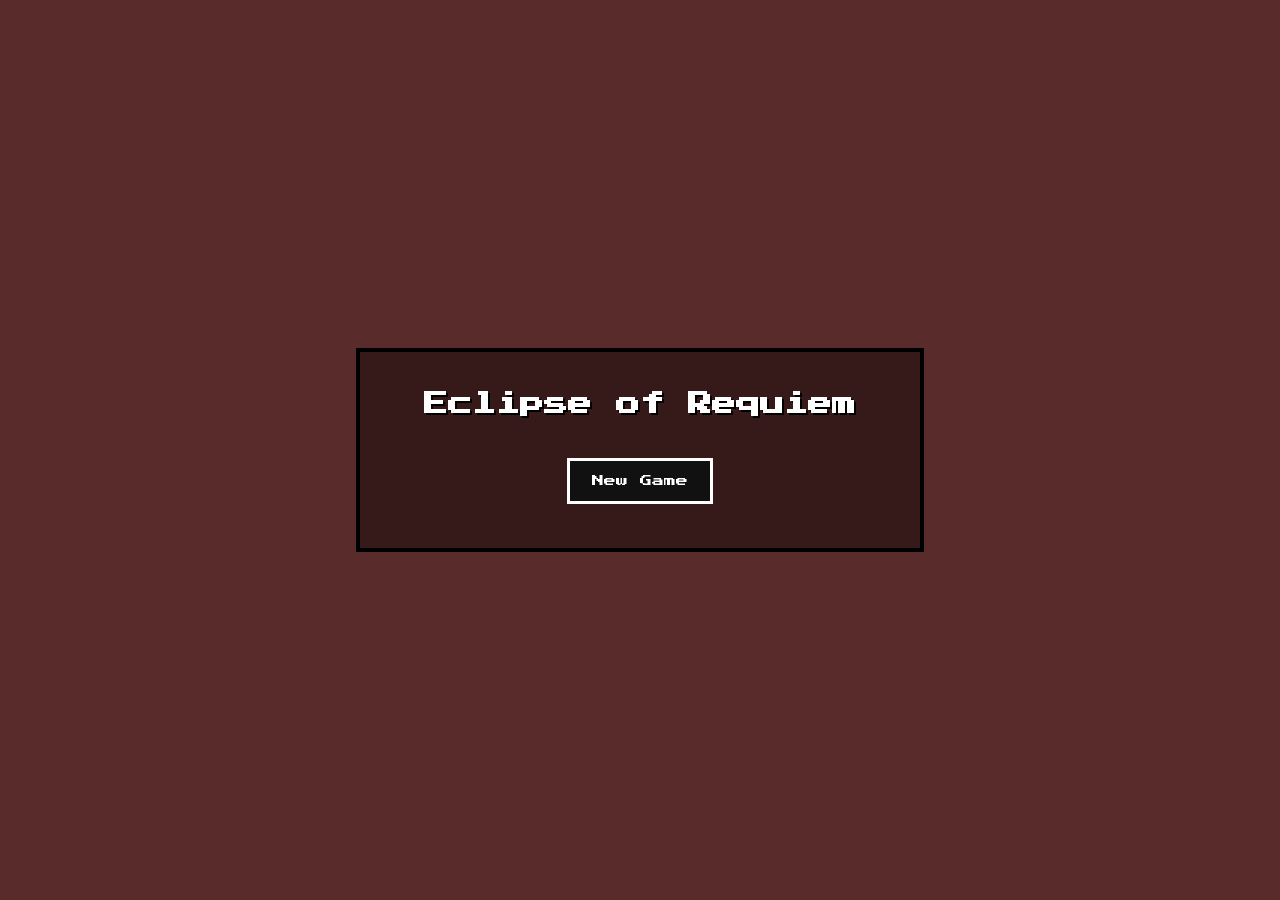
<file: index.html>
<!DOCTYPE html>
<html lang="en">
<head>
    <meta charset="UTF-8">
    <meta name="viewport" content="width=device-width, initial-scale=1.0">
    <title>Eclipse of Requiem</title>
    <link rel="stylesheet" href="./CSS/start-menu.css">
</head>
<body>
    <main id="start-menu">
        <h1>Eclipse of Requiem</h1>
        <button id="new-game-btn" type="button">New Game</button>
    </main>
    <script type="module" src="./JS/start-menu.js"></script>
</body>
</html>
</file>
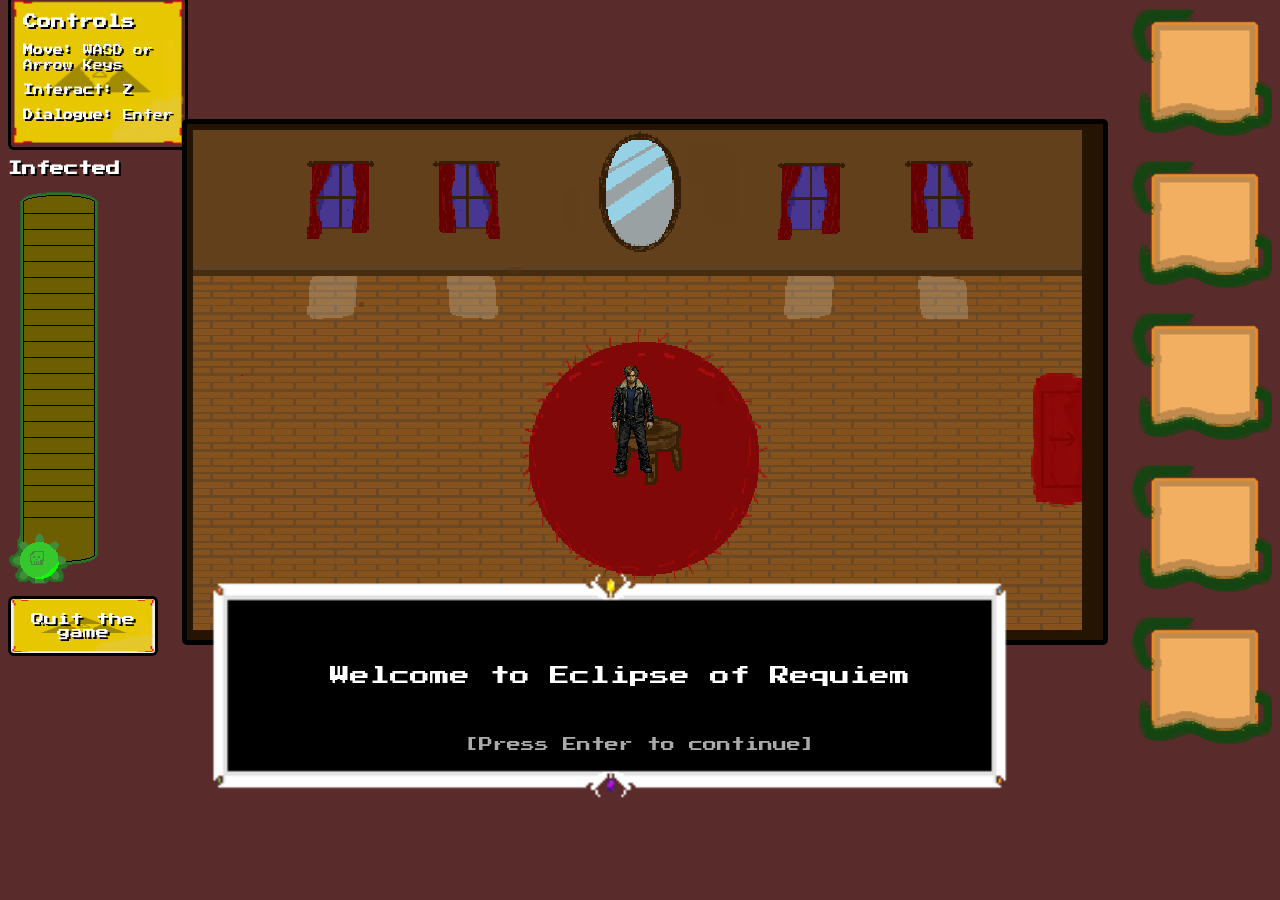
<file: Rooms/room.html>
<!DOCTYPE html>
<html lang="en">
<head>
    <meta charset="UTF-8">
    <meta name="viewport" content="width=device-width, initial-scale=1.0">
    <title>Room</title>
    <link rel="stylesheet" href="../CSS/map.css">
    <link rel="stylesheet" href="../CSS/Overlay.css">
    <script src="../JS/inventory.js"></script>
    <script type="module" src="../JS/dialogue.js"></script>
    <script type="module" src="../JS/UI.js"></script>
    <script type="module" src="../JS/room.js"></script>
    <script src="../JS/states.js"></script>
</head>
<body>
    <main id="container">
        <div id="room-stage">
            <img draggable="false" id="map" src="../Assets/Map/start.png" alt="">

        </div>
    </main>
    <script type="module" src="../JS/movement.js"></script>
</body>

</html>
</file>
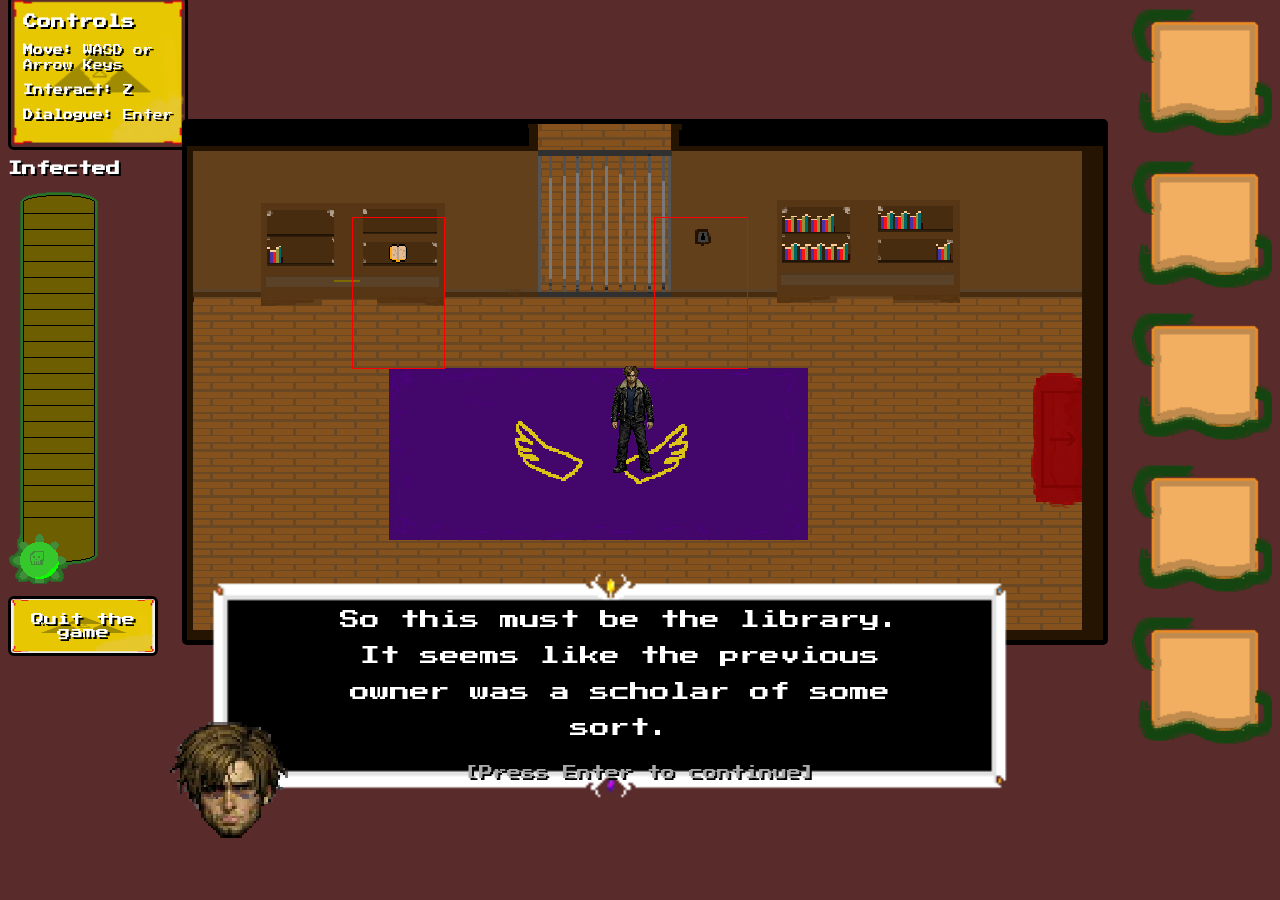
<file: Rooms/room1.html>
<!DOCTYPE html>
<html lang="en">
<head>
    <meta charset="UTF-8">
    <meta name="viewport" content="width=device-width, initial-scale=1.0">
    <title>Room 1</title>
    <link rel="stylesheet" href="../CSS/map.css">
    <link rel="stylesheet" href="../CSS/Overlay.css">
    <script type="module" src="../JS/inventory.js"></script>
    <script type="module" src="../JS/UI.js"></script>
    <script type="module" src="../JS/room1.js"></script>
    <script type="module" src="../JS/dialogue.js"></script>
    <script type="module" src="../JS/states.js"></script>
    <script type="module" src="../JS/interactables.js"></script>
</head>
<body>
    <script type="module" src="../JS/movement.js"></script>
    <main id="container">
        <div id="room-stage">
            <img draggable="false" id="map" src="../Assets/Map/Room1/pixil-layer-0.png" alt="">
            <img id="bar" class="room-overlay" src="../Assets/Map/Room1/bar.png" alt="Bar obstacle">
            <img id="holy-book1" class="room-overlay interactable" src="../Assets/Map/Room1/book.png" alt="Book">
            <img id="keyinhole" class="room-overlay" src="../Assets/Map/Room1/keyinhole.png" alt="Keyhole">
        </div>
    </main>
    
</body>

</html>
</file>
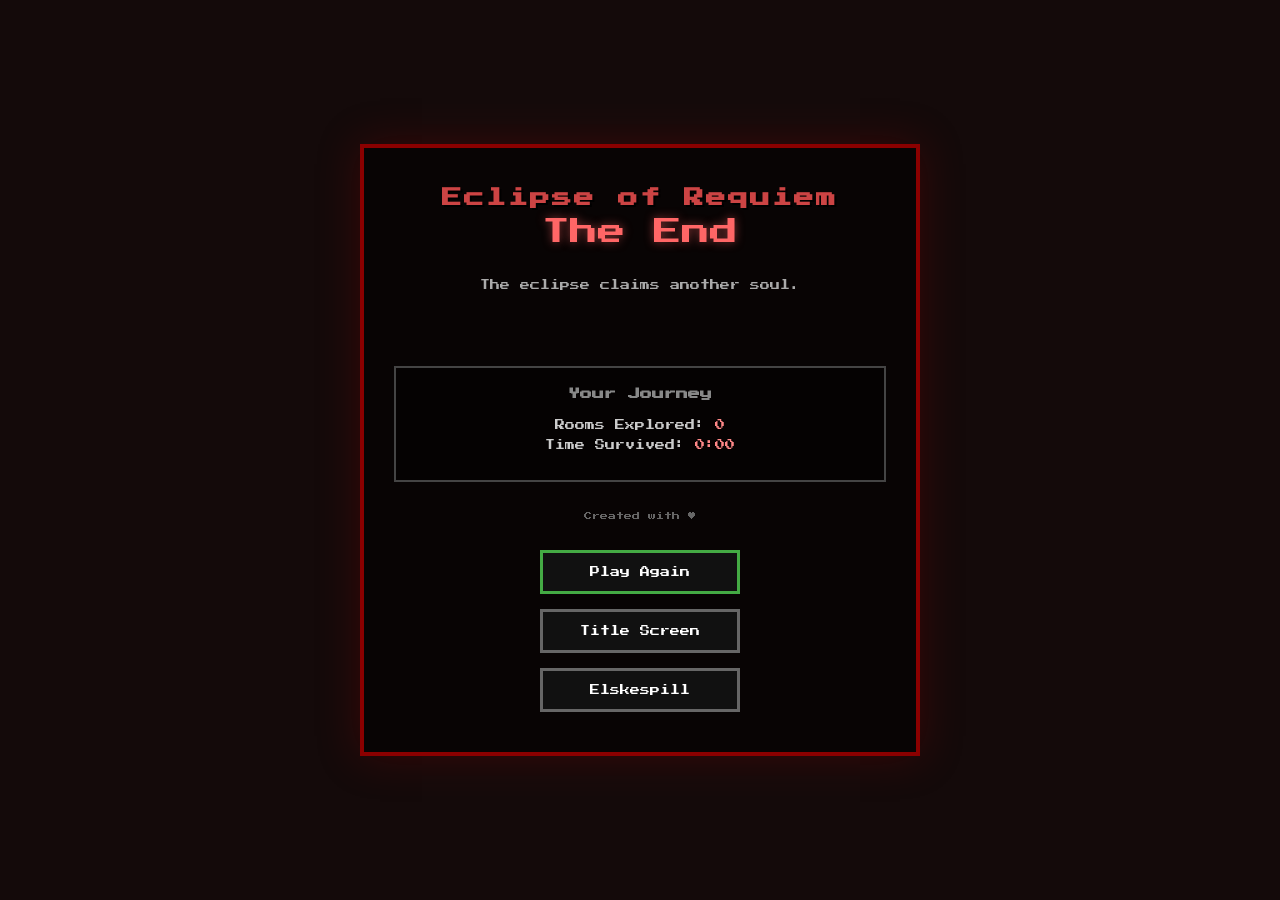
<file: Rooms/room12.html>
<!DOCTYPE html>
<html lang="en">
<head>
    <meta charset="UTF-8">
    <meta name="viewport" content="width=device-width, initial-scale=1.0">
    <title>End - Eclipse of Requiem</title>
    <link rel="stylesheet" href="../CSS/end.css">
</head>
<body>
    <main id="end-screen">
        <div class="end-content">
            <h1 class="title">Eclipse of Requiem</h1>
            <p class="subtitle">The End</p>
            
            <div class="message-container">
                <p id="end-message">Thank you for playing.</p>
            </div>
            
            <div class="stats-container" id="stats-container">
                <h2>Your Journey</h2>
                <p>Rooms Explored: <span id="rooms-explored">0</span></p>
                <p>Time Survived: <span id="time-survived">0:00</span></p>
            </div>
            
            <div class="credits">
                <p>Created with ♥</p>
            </div>
            
            <div class="buttons">
                <button id="restart-btn" type="button">Play Again</button>
                <button id="title-btn" type="button">Title Screen</button>
                <button id="elskespill-btn" type="button">Elskespill</button>
            </div>
        </div>
    </main>
    <script type="module" src="../JS/end.js"></script>
</body>
</html>
</file>
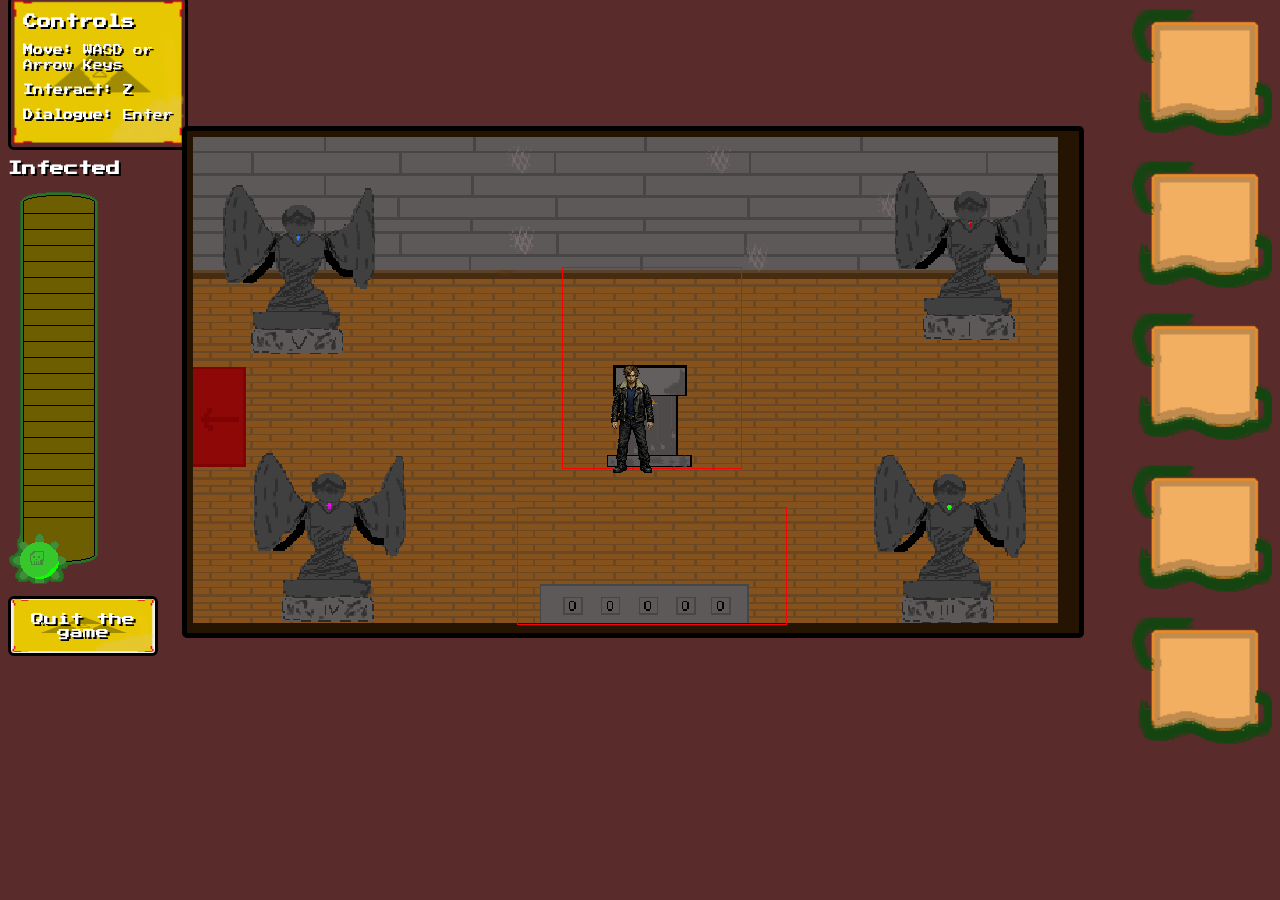
<file: Rooms/room2.html>
<!DOCTYPE html>
<html lang="en">
<head>
    <meta charset="UTF-8">
    <meta name="viewport" content="width=device-width, initial-scale=1.0">
    <title>Room 2</title>
    <link rel="stylesheet" href="../CSS/map.css">
    <link rel="stylesheet" href="../CSS/Overlay.css">
    <script type="module" src="../JS/inventory.js"></script>
    <script type="module" src="../JS/UI.js"></script>
    <script type="module" src="../JS/room2.js"></script>
    <script type="module" src="../JS/dialogue.js"></script>
    <script type="module" src="../JS/states.js"></script>
    <script type="module" src="../JS/interactables.js"></script>
</head>
<body>
    <main id="container">
        <div id="room-stage">
            <img draggable="false" id="map" src="../Assets/Map/Room2/pixil-layer-0.png" alt="">
            <img draggable="false" id="holy-book2" class="room-overlay" src="../Assets/Map/Room2/pixil-layer-1.png" alt="Book">
            <img draggable="false" id="doorfromtop" style="display: none;" class="room-overlay" src="../Assets/Map/Room2/pixil-layer-2.png" alt="door">
        </div>
        <div id="mapend"></div>
    </main>
    <script type="module" src="../JS/movement.js"></script>
</body>
</html>
</file>
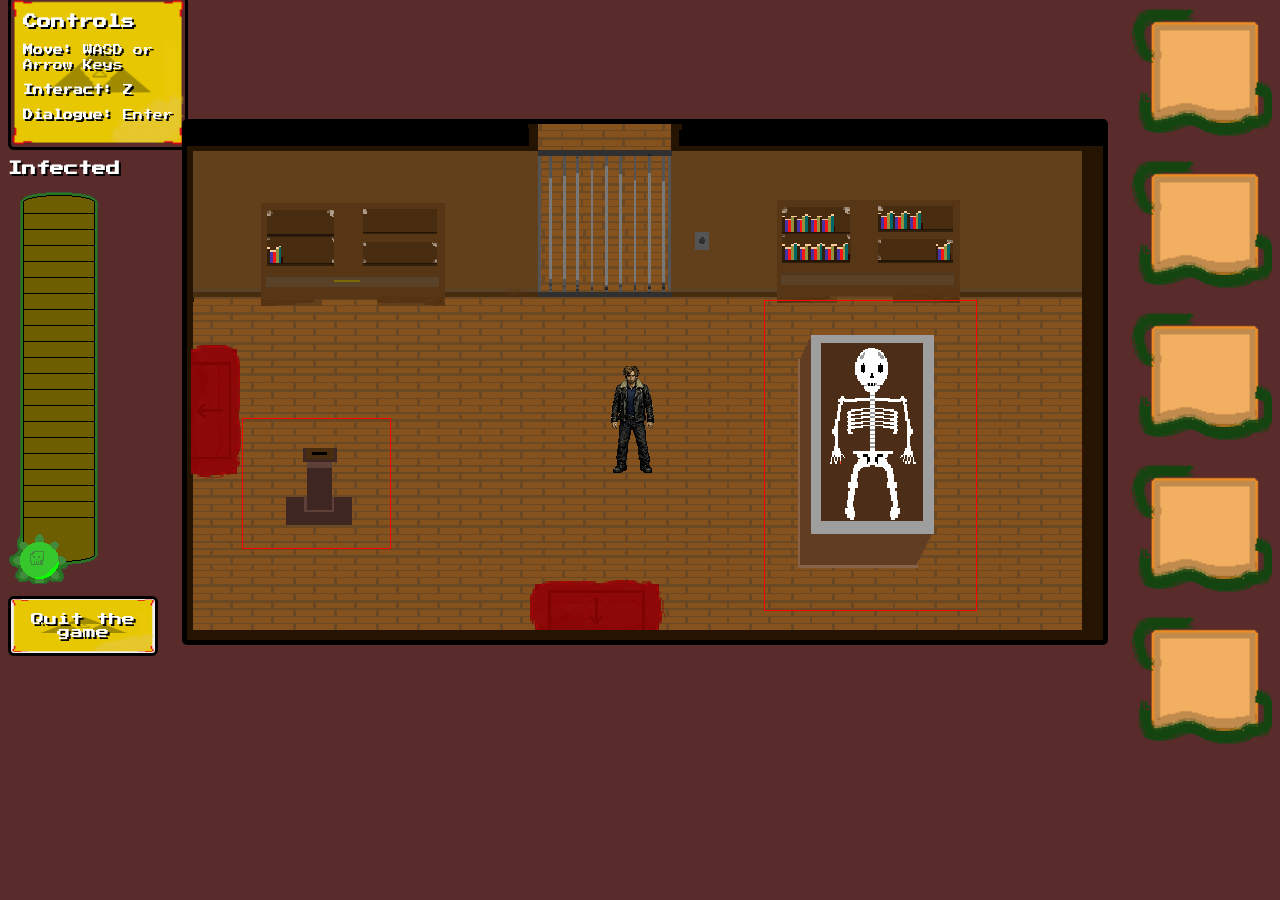
<file: Rooms/room3.html>
<!DOCTYPE html>
<html lang="en">
<head>
    <meta charset="UTF-8">
    <meta name="viewport" content="width=device-width, initial-scale=1.0">
    <title>Room 3</title>
    <link rel="stylesheet" href="../CSS/map.css">
    <link rel="stylesheet" href="../CSS/Overlay.css">
    <script type="module" src="../JS/inventory.js"></script>
    <script type="module" src="../JS/UI.js"></script>
    <script type="module" src="../JS/room3.js"></script>
    <script type="module" src="../JS/dialogue.js"></script>
    <script type="module" src="../JS/states.js"></script>
    <script type="module" src="../JS/interactables.js"></script>
</head>
<body>
    <main id="container">
        <div id="room-stage">
        <img id="map" src="../Assets/Map/Room3/pixil-layer-0.png" alt="Room">
        <img id="door-skelly" class="room-overlay" src="../Assets/Map/Room3/pixil-layer-1.png" alt="Furniture">
        <img id="glow" class="room-overlay" src="../Assets/Map/Room3/pixil-layer-2.png" alt="Door">
        <img id="map" class="room-overlay" src="../Assets/Map/Room3/pixil-layer-3.png" alt="Squelleton">
        <img id="fingerino" class="room-overlay" src="../Assets/Map/Room3/pixil-layer-4.png" alt="Finger">
        <img id="fingertino" class="room-overlay" src="../Assets/Map/Room3/pixil-layer-5.png" alt="PuttFinger">
    </div>
    </main>
    <script  type="module" src="../JS/movement.js"></script>
</body>
</html>
</file>
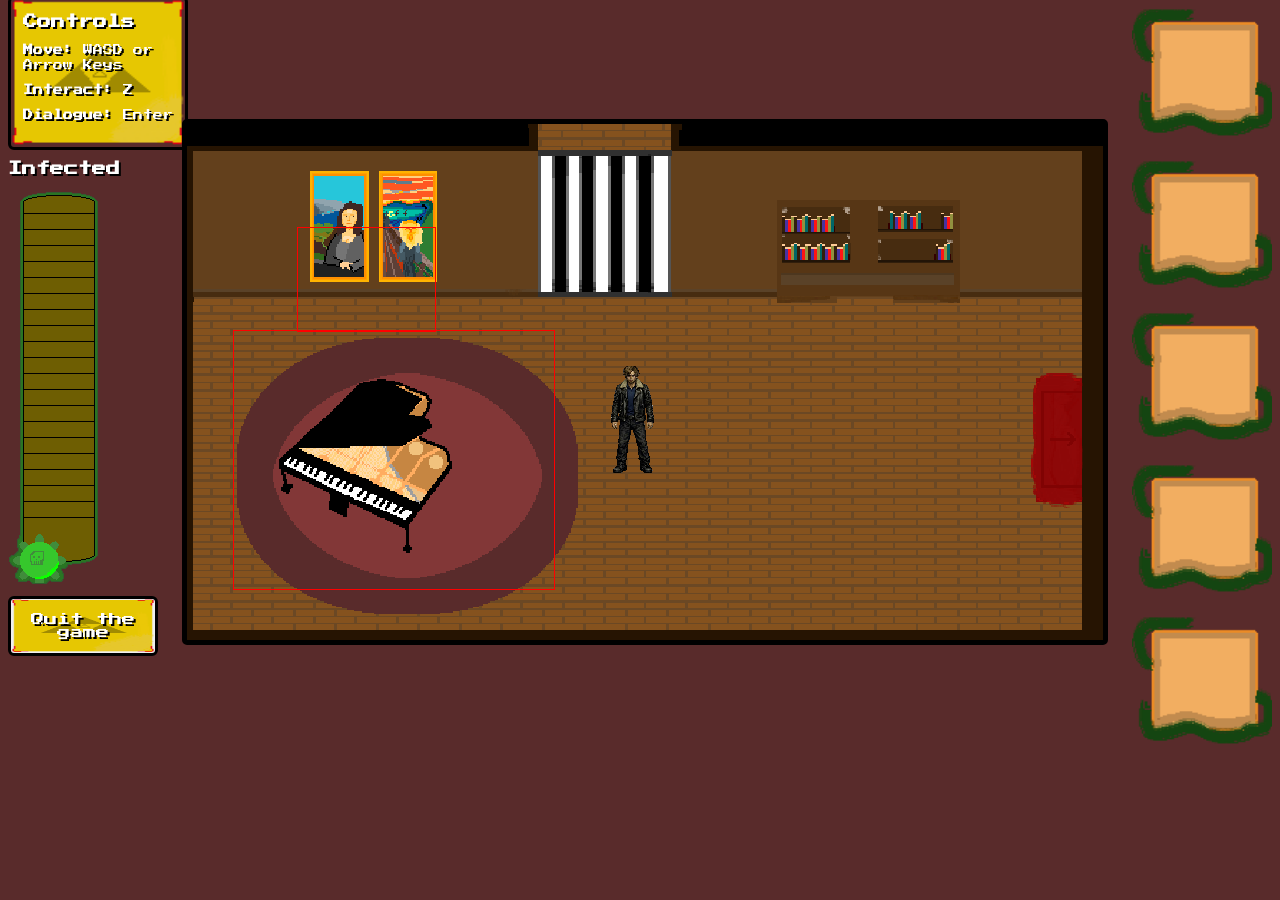
<file: Rooms/room4.html>
<!DOCTYPE html>
<html lang="en">
<head>
    <meta charset="UTF-8">
    <meta name="viewport" content="width=device-width, initial-scale=1.0">
    <title>Room 4</title>
    <link rel="stylesheet" href="../CSS/map.css">
    <link rel="stylesheet" href="../CSS/Overlay.css">
    <script type="module" src="../JS/inventory.js"></script>
    <script type="module" src="../JS/UI.js"></script>
    <script type="module" src="../JS/room4.js"></script>
    <script type="module" src="../JS/dialogue.js"></script>
    <script type="module" src="../JS/states.js"></script>
    <script type="module" src="../JS/interactables.js"></script>
</head>
<body>
    <main id="container">
        <div id="room-stage">
        <img id="map" src="../Assets/Map/Room4/pixil-layer-0.png" alt="Room">
        <img id="furniture" class="room-overlay" src="../Assets/Map/Room4/pixil-layer-1.png" alt="Furniture">
        <img id="door" class="room-overlay" src="../Assets/Map/Room4/pixil-layer-2.png" alt="Door">
        <img id="piano" class="room-overlay" src="../Assets/Map/Room4/pixil-layer-3.png" alt="Piano">
        <img id="pianocover" class="room-overlay" src="../Assets/Map/Room4/pixil-layer-4.png" alt="PianoCover">
        <img id="missingpicture" style="display: none;" class="room-overlay" src="../Assets/Map/Room4/pixil-layer-5.png" alt="MissingPicture">
        <div id="ghost" class="room-overlay"  alt="Ghost">
    </div>
    </main>
    <script type="module" src="../JS/movement.js"></script>
</body>
</html>
</file>
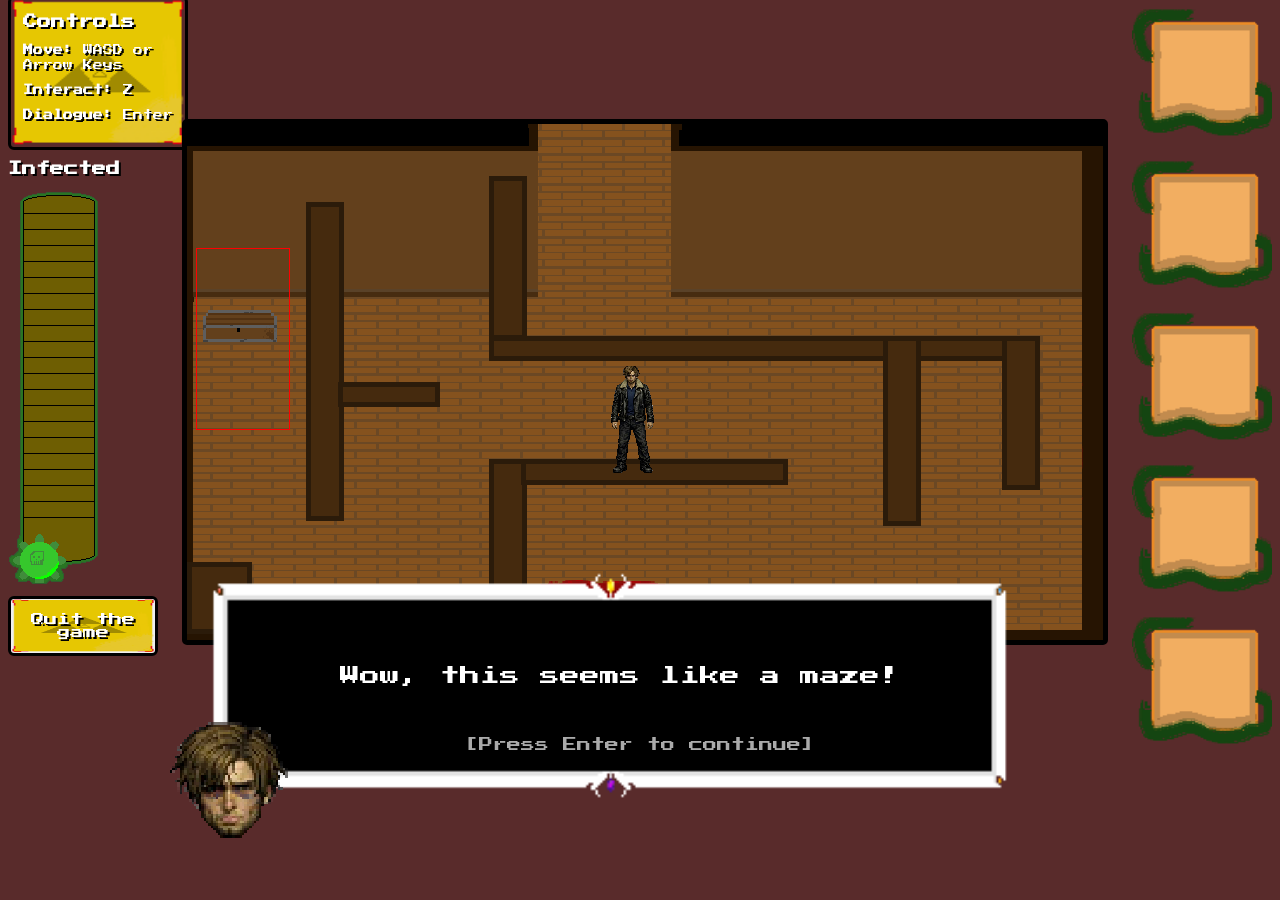
<file: Rooms/room5.html>
<!DOCTYPE html>
<html lang="en">
<head>
    <meta charset="UTF-8">
    <meta name="viewport" content="width=device-width, initial-scale=1.0">
    <title>Room 1</title>
    <link rel="stylesheet" href="../CSS/map.css">
    <link rel="stylesheet" href="../CSS/Overlay.css">
    <script type="module" src="../JS/inventory.js"></script>
    <script type="module" src="../JS/UI.js"></script>
    <script type="module" src="../JS/room5.js"></script>
    <script src="../JS/dialogue.js"></script>
    <script type="module" src="../JS/states.js"></script>
    <script type="module" src="../JS/interactables.js"></script>
</head>
<body>
    <script type="module" src="../JS/movement.js"></script>
    <main id="container">
        <div id="room-stage">
            <img draggable="false" id="map" src="../Assets/Map/Room5/pixil-layer.png" alt="">
            <img draggable="false" id="chest" style="display: inline;" class="room-overlay" src="../Assets/Map/Room5/pixil-layer-Chest.png" alt="">
            <img draggable="false" id="chest-open" class="room-overlay" style="display: none;" src="../Assets/Map/Room5/pixil-layer-Chest_Open.png" alt="">
        </div>
    </main>
    
</body>

</html>
</file>
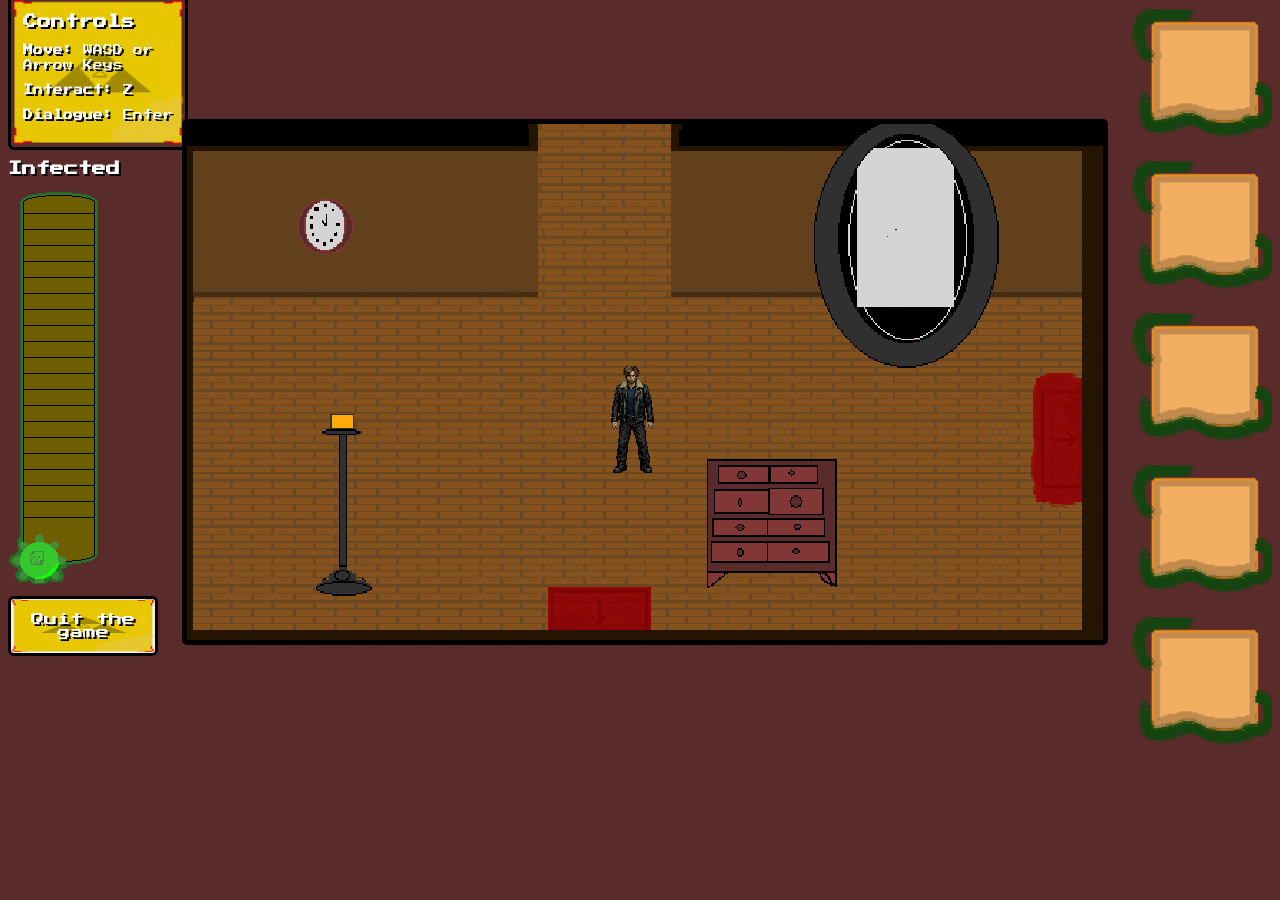
<file: Rooms/room6.html>
<!DOCTYPE html>
<html lang="en">
<head>
    <meta charset="UTF-8">
    <meta name="viewport" content="width=device-width, initial-scale=1.0">
    <title>Room 3</title>
    <link rel="stylesheet" href="../CSS/map.css">
    <link rel="stylesheet" href="../CSS/Overlay.css">
    <script type="module" src="../JS/inventory.js"></script>
    <script type="module" src="../JS/UI.js"></script>
    <script src="../JS/dialogue.js"></script>
    <script src="../JS/room6.js"></script>
    <script type="module" src="../JS/states.js"></script>
    <script type="module" src="../JS/interactables.js"></script>

</head>
<body>
    <main id="container">
        <img draggable="false" id="map" src="../Assets/Map/Room 6/pixil-layer-drawer.png" alt="">
    </main>
    <script type="module" src="../JS/movement.js"></script>
</body>
</html>
</file>
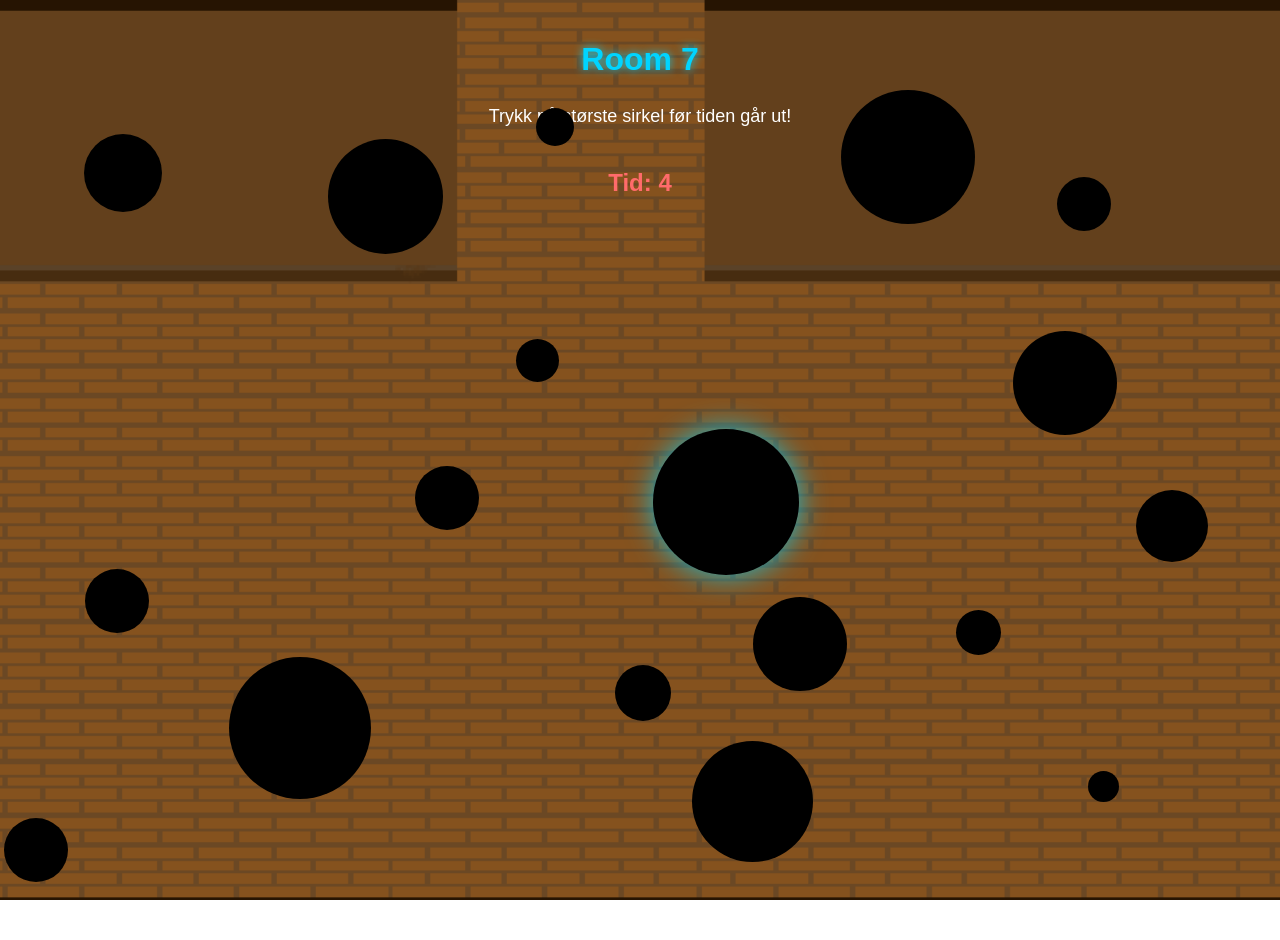
<file: Rooms/room7.html>
<!DOCTYPE html>
<html lang="no">
<head>
    <meta charset="UTF-8">
    <title>Room 7</title>
    <link rel="stylesheet" href="../CSS/room7.css">
</head>
<body>

<h1>Room 7</h1>
<p>Trykk på største sirkel før tiden går ut!</p>
<p id="timer">Tid: 5</p>

<div class="game-area" id="gameArea">
    <!-- Kuler genereres med JavaScript -->
</div>

<script src="../JS/room7.js"></script>
</body>
</html>
</file>
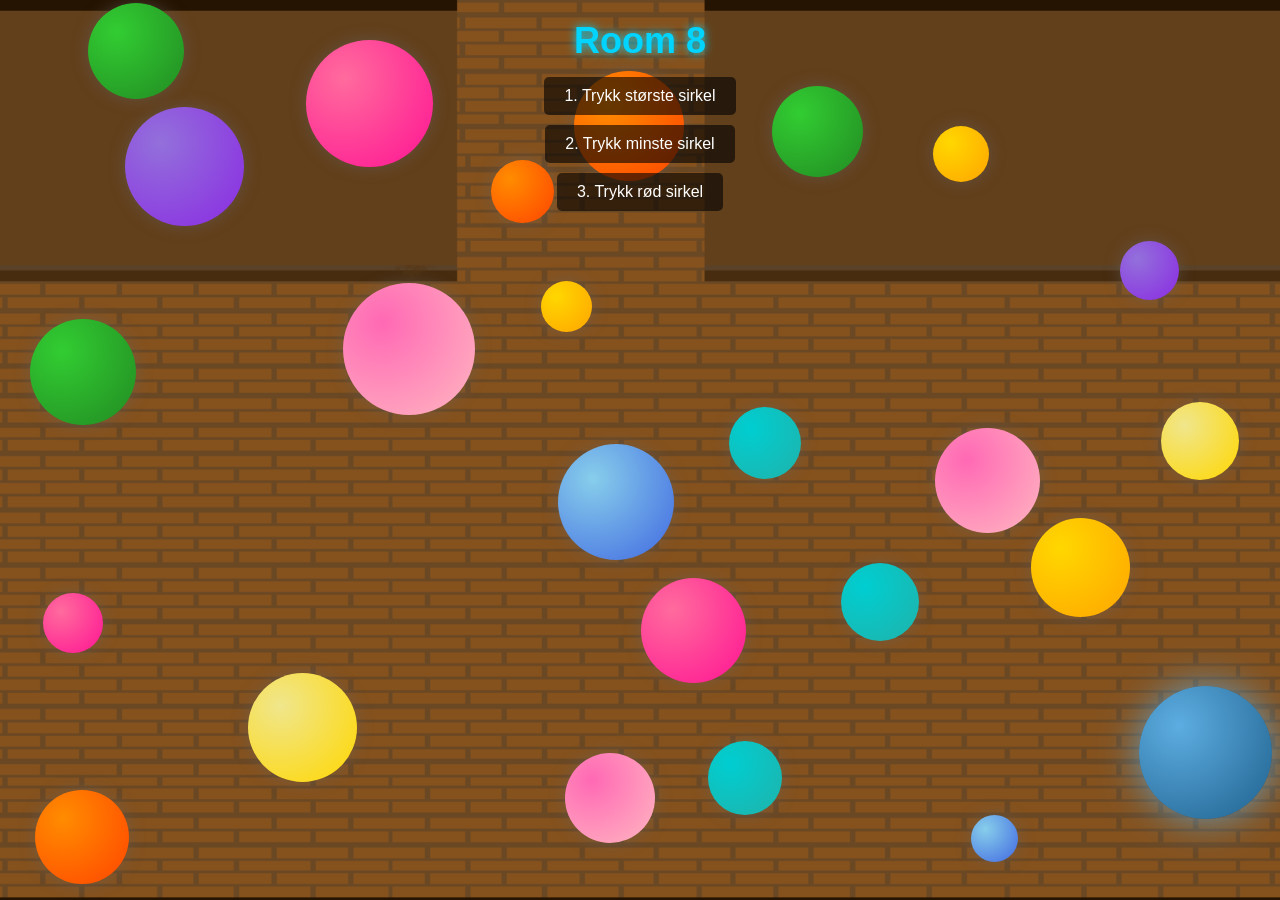
<file: Rooms/room8.html>
<!DOCTYPE html>
<html lang="no">
<head>
    <meta charset="UTF-8">
    <title>Room 8</title>
    <link rel="stylesheet" href="../CSS/room8.css">
</head>
<body>

<h1>Room 8</h1>
<p>1. Trykk største sirkel</p>
<p>2. Trykk minste sirkel</p>
<p>3. Trykk rød sirkel</p>

<div class="game-area" id="gameArea">
    <!-- Kuler genereres med JavaScript -->
</div>

<script type="module" src="../JS/room8.js"></script>
</body>
</html>
</file>
<file: CSS/start-menu.css>
@import url('https://fonts.googleapis.com/css2?family=Press+Start+2P&display=swap');

body{
    margin: 0;
    min-height: 100vh;
    display: flex;
    justify-content: center;
    align-items: center;
    background: rgb(89, 43, 43);
    font-family: "Press Start 2P", monospace;
}

#start-menu{
    width: 520px;
    border: 4px solid black;
    background: rgba(0, 0, 0, 0.4);
    color: white;
    text-align: center;
    padding: 36px 20px;
    text-shadow: 2px 2px 0 #000;
}

#start-menu h1{
    margin: 0 0 28px;
    font-size: 24px;
    line-height: 1.4;
}

#new-game-btn{
    font-family: inherit;
    font-size: 12px;
    color: white;
    background: #111;
    border: 3px solid white;
    padding: 14px 22px;
    cursor: pointer;
    margin: 8px;
    transition: background 0.2s;
}

#new-game-btn:hover{
    background: #2a2a2a;
}

#new-game-btn:active{
    background: #444;
}
</file>
<file: CSS/map.css>
@import url('https://fonts.googleapis.com/css2?family=Press+Start+2P&display=swap');

body{
    background-color: rgb(89, 43, 43);
}

#map{
    width: 80%;
    border: 5px solid black;
    border-radius: 5px;
    opacity: 1;
    image-rendering: pixelated;
}

#container{
    display: flex;
    justify-content: center;
    align-items: center;
    gap: 24px;
}

#left-ui-column{
    width: 150px;
    display: flex;
    flex-direction: column;
    gap: 12px;
    align-self: flex-start;
    margin-top: -12px;
}

#controls-panel,
#leave-button{
    width: 150px;
    color: white;
    background-image: url("../Assets/UI/movement.png");
    background-repeat: no-repeat;
    background-position: center;
    background-size: 100% 100%;
    border: 3px solid black;
    border-radius: 6px;
    padding: 14px 12px;
    font-family: "Press Start 2P", monospace;
    text-shadow: 2px 2px 0 #000;
}

#leave-button{
    cursor: pointer;
}

#controls-panel h2{
    margin: 0 0 10px;
    font-size: 14px;
    line-height: 1.4;
}

#controls-panel p{
    margin: 10px 0;
    line-height: 1.5;
    font-size: 10px;
}

#infected-list{
    width: 100px;
    color: white;
    font-family: "Press Start 2P", monospace;
    text-shadow: 2px 2px 0 #000;
}

#infected-list h2{
    margin: 0 0 8px;
    font-size: 14px;
}

.infected-bar{
    width: 100px;
    height: 400px;
    position: relative;
}

#infected-base,
.infected-layer{
    width: 100%;
    height: 100%;
    position: absolute;
    top: 0;
    left: 0;
    image-rendering: pixelated;
}

#player{
    width: 64px;
    position: absolute;
    height: 128px;
    background-repeat: no-repeat;
    background-position: center bottom;
    background-size: contain;
    image-rendering: pixelated;
    pointer-events: none;
    transform-origin: center center;
}

#inventory-grid{
    width: 150px;
    display: flex;
    flex-direction: column;
    gap: 12px;
}

.inventory-slot{
    display: flex;
    justify-content: center;
    align-items: center;
    width: 140px;
    height: 140px;
    background-image: url("../Assets/UI/frame.png");
    background-repeat: no-repeat;
    background-position: center;
    background-size: contain;
}



#room-stage{
    width: 80%;
    position: relative;
    border: 5px solid black;
    border-radius: 5px;
    overflow: hidden;
}

#room-stage #map,
#room-stage .room-overlay{
    width: 100%;
    display: block;
}

#room-stage #map{
    border: none;
    border-radius: 0;
}

#room-stage .room-overlay{
    position: absolute;
    top: 0;
    left: 0;
    pointer-events: none;
    image-rendering: pixelated;
}
</file>
<file: CSS/Overlay.css>
#room-stage{
    width: 80%;
    position: relative;
    border: 5px solid black;
    border-radius: 5px;
    overflow: hidden;
}

#room-stage #map,
#room-stage .room-overlay{
    width: 100%;
    display: block;
}

#room-stage #map{
    border: none;
    border-radius: 0;
}

#room-stage .room-overlay{
    position: absolute;
    top: 0;
    left: 0;
    pointer-events: none;
    image-rendering: pixelated;
}

@import url('https://fonts.googleapis.com/css2?family=Press+Start+2P&display=swap');

#room-stage{
    width: 80%;
    position: relative;
    border: 5px solid black;
    border-radius: 5px;
    overflow: hidden;
}

#room-stage #map,
#room-stage .room-overlay{
    width: 100%;
    display: block;
}

#room-stage #map{
    border: none;
    border-radius: 0;
}

#room-stage .room-overlay{
    position: absolute;
    top: 0;
    left: 0;
    pointer-events: none;
    image-rendering: pixelated;
}

/* Dialogue Box Styles */
.dialogue-container {
    display: none;
    position: fixed;
    bottom: 0;
    left: 50%;
    transform: translateX(-50%);
    width: 95%;
    max-width: 1200px;
    background-size: cover;
    background-repeat: no-repeat;
    background-position: center bottom;
    border: none;
    border-radius: 0;
    padding: 120px 150px;
    color: white;
    font-family: "Press Start 2P", monospace;
    font-size: 18px;
    z-index: 1000;
    margin-bottom: 0;
    min-height: 350px;
    display: flex;
    align-items: center;
    justify-content: center;
    text-shadow: 2px 2px 0 #000;
}

.dialogue-content {
    display: flex;
    flex-direction: column;
    gap: 20px;
    text-align: center;
    padding-top: 200px;
    max-width: 100%;
    width: 100%;
    overflow: hidden;
}

#dialogue-text {
    margin: 0;
    line-height: 1.8;
    min-height: 3em;
    font-size: 20px;
    max-width: 600px;
    margin-left: 280px;
}

.dialogue-indicator {
    font-size: 14px;
    color: #aaa;
    animation: blink 1.5s infinite;
    align-self: center;
}

.game-mode #dialogue-text {
    margin-left: 0 !important;
    max-width: 100% !important;
}

@keyframes blink {
    0%, 49% {
        opacity: 1;
    }
    50%, 100% {
        opacity: 0.5;
    }
}
</file>
<file: CSS/end.css>
@import url('https://fonts.googleapis.com/css2?family=Press+Start+2P&display=swap');

*{
    box-sizing: border-box;
}

body{
    margin: 0;
    min-height: 100vh;
    display: flex;
    justify-content: center;
    align-items: center;
    background: rgb(20, 10, 10);
    font-family: "Press Start 2P", monospace;
    color: white;
}

#end-screen{
    width: 100%;
    max-width: 600px;
    padding: 40px 20px;
    text-align: center;
}

.end-content{
    background: rgba(0, 0, 0, 0.6);
    border: 4px solid #8b0000;
    padding: 40px 30px;
    box-shadow: 0 0 40px rgba(139, 0, 0, 0.3);
}

.title{
    margin: 0 0 10px;
    font-size: 20px;
    color: #cc4444;
    text-shadow: 2px 2px 0 #000;
    letter-spacing: 2px;
}

.subtitle{
    margin: 0 0 30px;
    font-size: 28px;
    color: #ff6666;
    text-shadow: 0 0 10px rgba(255, 100, 100, 0.5);
    animation: pulse 2s ease-in-out infinite;
}

@keyframes pulse{
    0%, 100%{
        opacity: 1;
    }
    50%{
        opacity: 0.7;
    }
}

.message-container{
    margin-bottom: 30px;
    min-height: 60px;
}

#end-message{
    font-size: 10px;
    line-height: 1.8;
    color: #aaa;
    margin: 0;
}

.stats-container{
    margin: 30px 0;
    padding: 20px;
    border: 2px solid #444;
    background: rgba(0, 0, 0, 0.4);
}

.stats-container h2{
    font-size: 12px;
    margin: 0 0 20px;
    color: #888;
}

.stats-container p{
    font-size: 10px;
    margin: 10px 0;
    color: #ccc;
}

.stats-container span{
    color: #ff8888;
}

.credits{
    margin: 30px 0;
    font-size: 8px;
    color: #666;
}

.buttons{
    display: flex;
    flex-direction: column;
    gap: 15px;
    align-items: center;
}

.buttons button{
    font-family: inherit;
    font-size: 10px;
    color: white;
    background: #111;
    border: 3px solid #666;
    padding: 14px 30px;
    cursor: pointer;
    transition: all 0.2s;
    width: 200px;
}

.buttons button:hover{
    background: #2a1a1a;
    border-color: #aa4444;
}

.buttons button:active{
    background: #441a1a;
    transform: translateY(2px);
}

#restart-btn{
    border-color: #44aa44;
}

#restart-btn:hover{
    border-color: #66cc66;
}
</file>
<file: CSS/room7.css>
body {
    font-family: Arial, sans-serif;
    background: url("../Assets/Map/Room 7,8/bakgru.png") center/cover no-repeat fixed;
    margin: 0;
    padding: 20px;
    display: flex;
    flex-direction: column;
    align-items: center;
    min-height: 100vh;
}

h1 {
    color: #00d4ff;
    text-shadow: 0 0 10px #00d4ff;
    margin-bottom: 10px;
}

p {
    color: #fff;
    font-size: 18px;
}

#timer {
    font-weight: bold;
    color: #ff6b6b;
    font-size: 24px;
}

.game-area {
    width: 100%;
    height: 100vh;
    background: transparent;
    position: fixed;
    top: 0;
    left: 0;
    border: none;
    border-radius: 0;
    box-shadow: none;
    overflow: hidden;
    z-index: 1;
}

.circle {
    border-radius: 50%;
    position: absolute;
    cursor: pointer;
    transition: box-shadow 0.3s;
    background: #000000;
}

.circle:hover {
    box-shadow: 0 0 20px rgba(255, 255, 255, 0.8);
    transform: scale(1.05);
}

#correctCircle {
    background: #000000;
    box-shadow: 0 0 30px rgba(0, 212, 255, 0.8);
}

#correctCircle:hover {
    box-shadow: 0 0 40px rgba(0, 212, 255, 1);
}

/* Animasjoner for ulik størrelse */
.circle.move-large {
    animation: move-path-large var(--duration, 6s) infinite ease-in-out;
}

.circle.move-medium {
    animation: move-path-medium var(--duration, 5s) infinite ease-in-out;
}

.circle.move-small {
    animation: move-path-small var(--duration, 4s) infinite ease-in-out;
}

/* Ulike bevegelsesmønstre */
@keyframes move-path-large {
    0% { transform: translate(0, 0); }
    25% { transform: translate(100px, -50px); }
    50% { transform: translate(-50px, 100px); }
    75% { transform: translate(80px, 50px); }
    100% { transform: translate(0, 0); }
}

@keyframes move-path-medium {
    0% { transform: translate(0, 0); }
    25% { transform: translate(-80px, 60px); }
    50% { transform: translate(60px, -70px); }
    75% { transform: translate(-40px, -50px); }
    100% { transform: translate(0, 0); }
}

@keyframes move-path-small {
    0% { transform: translate(0, 0); }
    25% { transform: translate(60px, 40px); }
    50% { transform: translate(-100px, -60px); }
    75% { transform: translate(70px, -40px); }
    100% { transform: translate(0, 0); }
}

.red {
    background: red;
}
</file>
<file: CSS/room8.css>
body {
    font-family: Arial, sans-serif;
    background: url("../Assets/Map/Room 7,8/bakgru.png") center/cover no-repeat fixed;
    margin: 0;
    padding: 0;
    display: flex;
    flex-direction: column;
    align-items: center;
    justify-content: flex-start;
    min-height: 100vh;
    position: relative;
}

h1 {
    color: #00d4ff;
    text-shadow: 0 0 10px #00d4ff;
    margin: 20px 0 10px 0;
    font-size: 36px;
    position: relative;
    z-index: 2;
}

p {
    color: #fff;
    font-size: 16px;
    margin: 5px 0;
    position: relative;
    z-index: 2;
    background: rgba(0, 0, 0, 0.6);
    padding: 10px 20px;
    border-radius: 5px;
}

.game-area {
    width: 100%;
    height: 100vh;
    background: transparent;
    position: fixed;
    top: 0;
    left: 0;
    border: none;
    border-radius: 0;
    box-shadow: none;
    overflow: hidden;
    z-index: 1;
    margin-top: 0;
}

.circle {
    border-radius: 50%;
    position: absolute;
    cursor: pointer;
    transition: all 0.3s;
    display: flex;
    align-items: center;
    justify-content: center;
    color: white;
    font-weight: bold;
    font-size: 14px;
}

.circle:hover {
    transform: scale(1.15);
    box-shadow: 0 0 40px rgba(100, 200, 255, 0.9);
    filter: brightness(1.3);
}

/* Stor kule - blå gradient for steg 1 */
.big {
    background: radial-gradient(circle at 30% 30%, #5dade2, #1f618d);
    box-shadow: 0 0 40px rgba(93, 173, 226, 0.8);
    animation: floatBig 3s ease-in-out infinite;
}

.big:hover {
    box-shadow: 0 0 50px rgba(93, 173, 226, 1);
}

/* Liten kule - lilla gradient for steg 2 */
.tiny {
    background: radial-gradient(circle at 30% 30%, #af7ac5, #6c3483);
    box-shadow: 0 0 35px rgba(175, 122, 197, 0.8);
    animation: floatTiny 2.5s ease-in-out infinite;
}

.tiny:hover {
    box-shadow: 0 0 45px rgba(175, 122, 197, 1);
}

/* Rød kule - rød gradient for steg 3 */
.red {
    background: radial-gradient(circle at 30% 30%, #ec7063, #c0392b);
    box-shadow: 0 0 40px rgba(236, 112, 99, 0.8);
    animation: floatRed 2.8s ease-in-out infinite;
}

.red:hover {
    box-shadow: 0 0 50px rgba(236, 112, 99, 1);
}

/* Dummy kuler - fargerike for å dekke opp */
.dummy {
    box-shadow: 0 0 15px rgba(100, 100, 100, 0.5);
    animation: floatDummy 4s ease-in-out infinite;
}

.dummy:hover {
    box-shadow: 0 0 30px rgba(255, 255, 255, 0.7);
}

/* Floating animasjoner */
@keyframes floatBig {
    0%, 100% { transform: translateY(0px); }
    50% { transform: translateY(-20px); }
}

@keyframes floatTiny {
    0%, 100% { transform: translateY(0px) translateX(0px); }
    50% { transform: translateY(-15px) translateX(10px); }
}

@keyframes floatRed {
    0%, 100% { transform: translateY(0px); }
    50% { transform: translateY(20px); }
}

@keyframes floatDummy {
    0% { transform: translate(0, 0); }
    25% { transform: translate(15px, -10px); }
    50% { transform: translate(-10px, 15px); }
    75% { transform: translate(12px, 8px); }
    100% { transform: translate(0, 0); }
}
</file>
